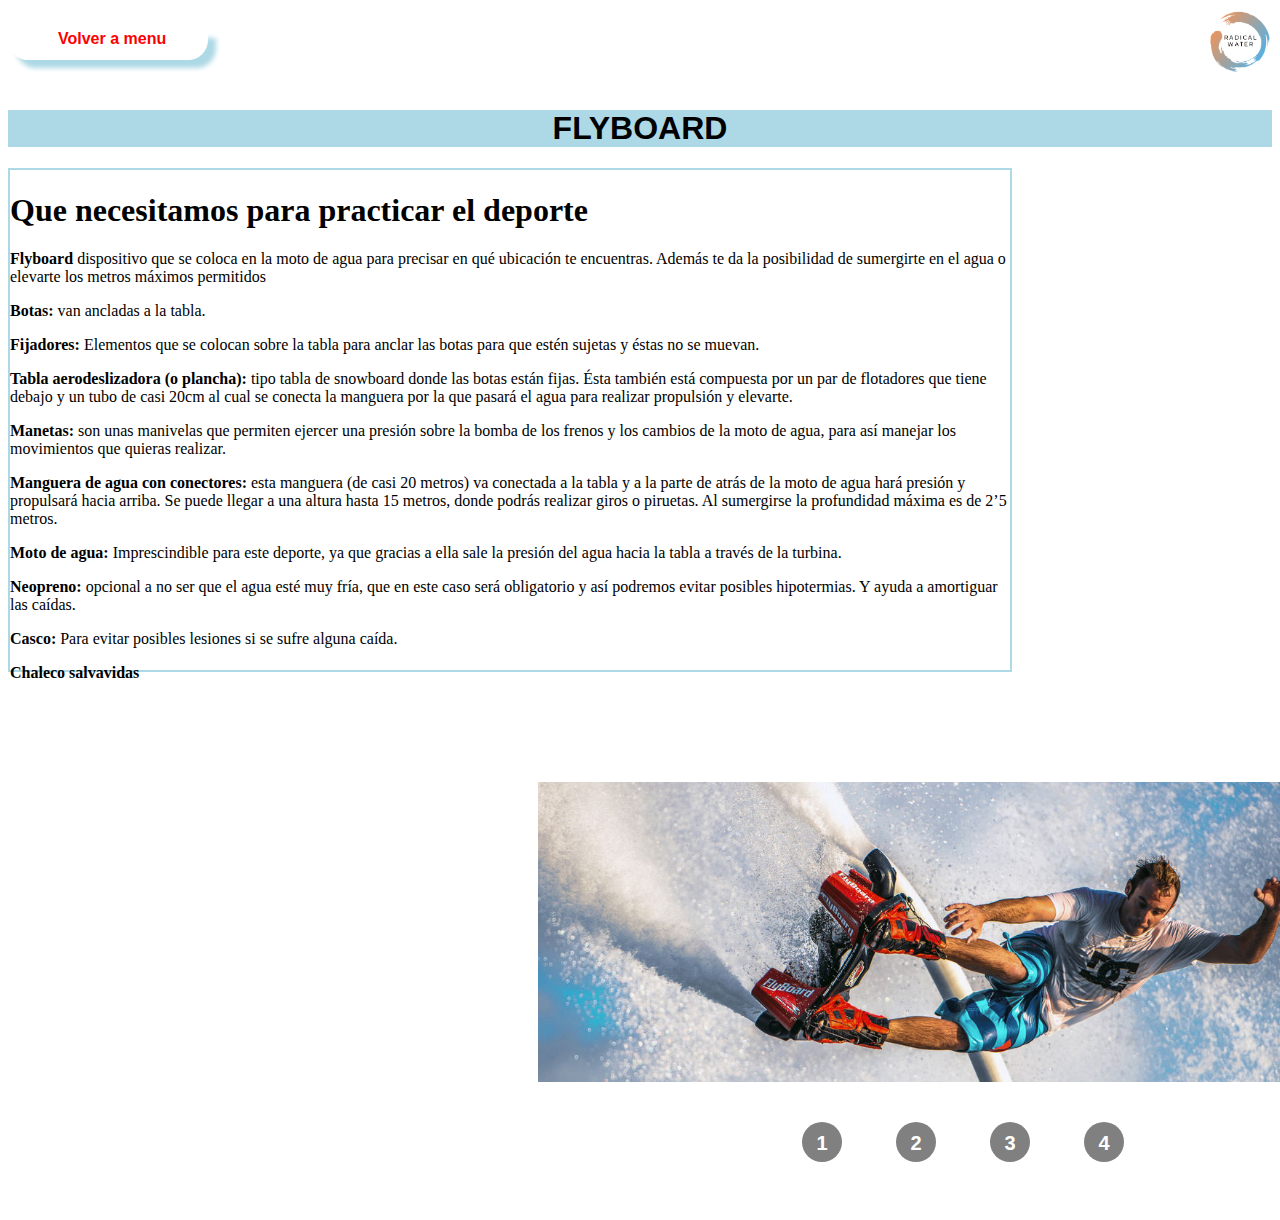
<file: deporte1f_/flyboard.html>
<!DOCTYPE html>
<html lang="es">
	<head>

	<meta charset="utf-8">
	<meta name="viewport" content="width=device-width, initial-scale=1">

	<link rel="shortcut icon" href="logo.png">
	
	<title> FLYBOARD </title>

	<link rel="stylesheet" type="text/css" href="flyboard.css">

	</head>

		<body>

            <header>
                    <img alt="prin" src="logo.png">
                    <div class="inicio">
                    <a href="../index.html">Volver a menu </a>
                    </div>
            </header>

            
        <div class="titulo">

        <h1>FLYBOARD</h1>

        </div>  
        
        <div class="texto">
            <h1> Que necesitamos para practicar el deporte </h1>

        <p> <strong> Flyboard </strong>  dispositivo que se coloca en la moto de agua para precisar en qué ubicación te encuentras. Además te da la posibilidad de sumergirte en el agua o elevarte los metros máximos permitidos </p>

        <p> <strong> Botas:</strong> van ancladas a la tabla. </p>

        <p> <strong> Fijadores:</strong> Elementos que se colocan sobre la tabla para anclar las botas para que estén sujetas y éstas no se muevan. </p>

        <p> <strong> Tabla aerodeslizadora (o plancha):</strong> tipo tabla de snowboard donde las botas están fijas. Ésta también está compuesta por un par de flotadores que tiene debajo y un tubo de casi 20cm al cual se conecta la manguera por la que pasará el agua para realizar propulsión y elevarte. </p>


        <p> <strong> Manetas: </strong> son unas manivelas que permiten ejercer una presión sobre la bomba de los frenos y los cambios de la moto de agua, para así manejar los movimientos que quieras realizar. </p>


        <p> <strong> Manguera de agua con conectores: </strong> esta manguera (de casi 20 metros) va conectada a la tabla y a la parte de atrás de la moto de agua hará presión y propulsará hacia arriba. Se puede llegar a una altura hasta 15 metros, donde podrás realizar giros o piruetas. Al sumergirse la profundidad máxima es de 2’5 metros. </p>


        <p> <strong> Moto de agua: </strong>  Imprescindible para este deporte, ya que gracias a ella sale la presión del agua hacia la tabla a través de la turbina. </p>

        <p> <strong> Neopreno: </strong> opcional a no ser que el agua esté muy fría, que en este caso será obligatorio y así podremos evitar posibles hipotermias. Y ayuda a amortiguar las caídas.</p>

        <p> <strong> Casco: </strong> Para evitar posibles lesiones si se sufre alguna caída. </p>

        <p> <strong> Chaleco salvavidas </strong></p>

        </div>


        <div class="container">
  
  <ul class="slider">

    <li id="slide1">
      <img alt="fly1" src="flyboard1.jpg">
    </li>

    <li id="slide2">
      <img alt="fy2" src="flyboard2.jpg">
    </li>

    <li id="slide3">
      <img alt="fly3" src="flyboard3.jpg">
    </li>

    <li id="slide4">
      <img alt="fly4" src="flyboard4.jpg">
    </li>
  </ul>
  
  <ul class="menu">
    <li>
      <a href="#slide1"> 1 </a>
    </li>
    <li>
      <a href="#slide2"> 2 </a>
    </li>
     <li>
      <a href="#slide3"> 3 </a>
    </li>
    <li>
      <a href="#slide4"> 4 </a>
    </li>
  </ul>
  
</div>




		</body>



</html>
</file>
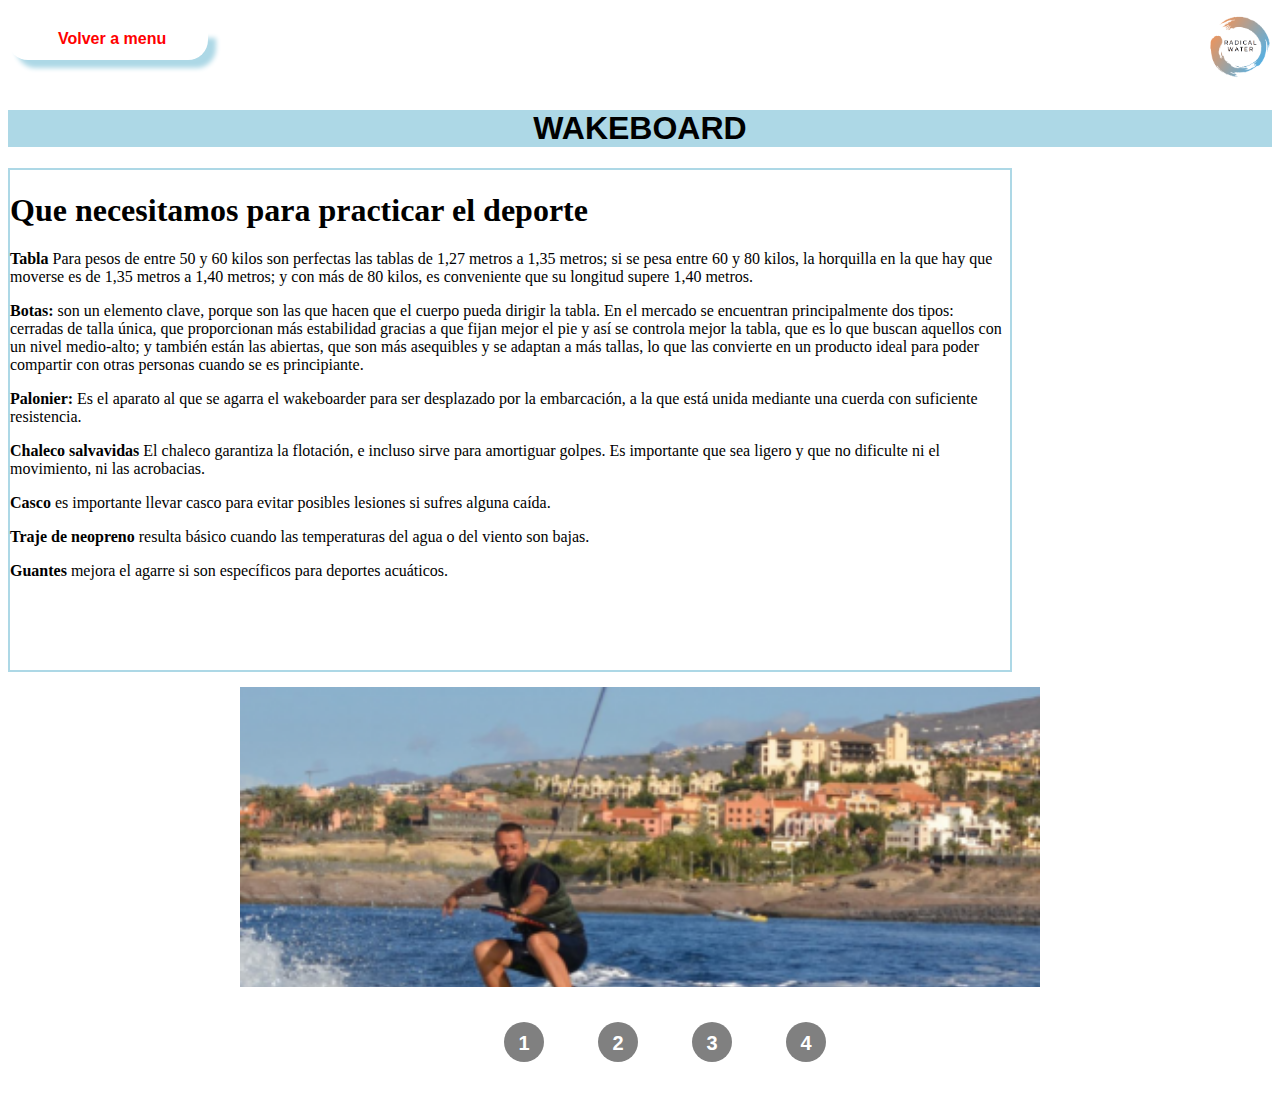
<file: deporte2w_/wakeboard.html>
<!DOCTYPE html>
  <html lang="es">
    <head>

    <meta charset="utf-8">
    <meta name="viewport" content="width=device-width, initial-scale=1">

    <link rel="shortcut icon" href="logo.png">
    
    <title> WAKEBOARD </title>

    <link rel="stylesheet" type="text/css" href="wakeboard.css">

    </head>

      <body>

              <header>
                      <img alt="prin" src="logo.png">
                      <div class="inicio">
                      <a href="../index.html">Volver a menu </a>
                      </div>
              </header>
              
          <div class="titulo">

          <h1> WAKEBOARD </h1>

          </div>  
          
          <div class="texto">
            
              <h1> Que necesitamos para practicar el deporte </h1>

          <p> <strong> Tabla </strong>  Para pesos de entre 50 y 60 kilos son perfectas las tablas de 1,27 metros a 1,35 metros; si se pesa entre 60 y 80 kilos, la horquilla en la que hay que moverse es de 1,35 metros a 1,40 metros; y con más de 80 kilos, es conveniente que su longitud supere 1,40 metros.  </p>

          <p> <strong> Botas:</strong> son un elemento clave, porque son las que hacen que el cuerpo pueda dirigir la tabla. En el mercado se encuentran principalmente dos tipos: cerradas de talla única, que proporcionan más estabilidad gracias a que fijan mejor el pie y así se controla mejor la tabla, que es lo que buscan aquellos con un nivel medio-alto; y también están las abiertas, que son más asequibles y se adaptan a más tallas, lo que las convierte en un producto ideal para poder compartir con otras personas cuando se es principiante. </p>

          <p> <strong> Palonier:</strong> Es el aparato al que se agarra el wakeboarder para ser desplazado por la embarcación, a la que está unida mediante una cuerda con suficiente resistencia. </p>

          <p> <strong> Chaleco salvavidas </strong> El chaleco garantiza la flotación, e incluso sirve para amortiguar golpes. Es importante que sea ligero y que no dificulte ni el movimiento, ni las acrobacias. </p>


          <p> <strong> Casco </strong> es importante llevar casco para evitar posibles lesiones si sufres alguna caída. </p>


          <p> <strong> Traje de neopreno </strong> resulta básico cuando las temperaturas del agua o del viento son bajas. </p>


          <p> <strong> Guantes </strong> mejora el agarre si son específicos para deportes acuáticos.  </p>

          </div>


  <div class="container">
    
    <ul class="slider">

      <li id="slide1">
        <img alt="fly1" src="wakeboard1.png">
      </li>

      <li id="slide2">
        <img alt="fly2" src="wakeboard2.jpg">
      </li>

      <li id="slide3">
        <img alt="fly3" src="wakeboard3.jpg">
      </li>

      <li id="slide4">
        <img alt="fly4" src="wakeboard4.jpg">
      </li>
    </ul>
    
    <ul class="menu">
      <li>
        <a href="#slide1"> 1 </a>
      </li>
      <li>
        <a href="#slide2"> 2 </a>
      </li>
      <li>
        <a href="#slide3"> 3 </a>
      </li>
      <li>
        <a href="#slide4"> 4 </a>
      </li>
    </ul>
    
  </div>

      </body>



  </html>
</file>
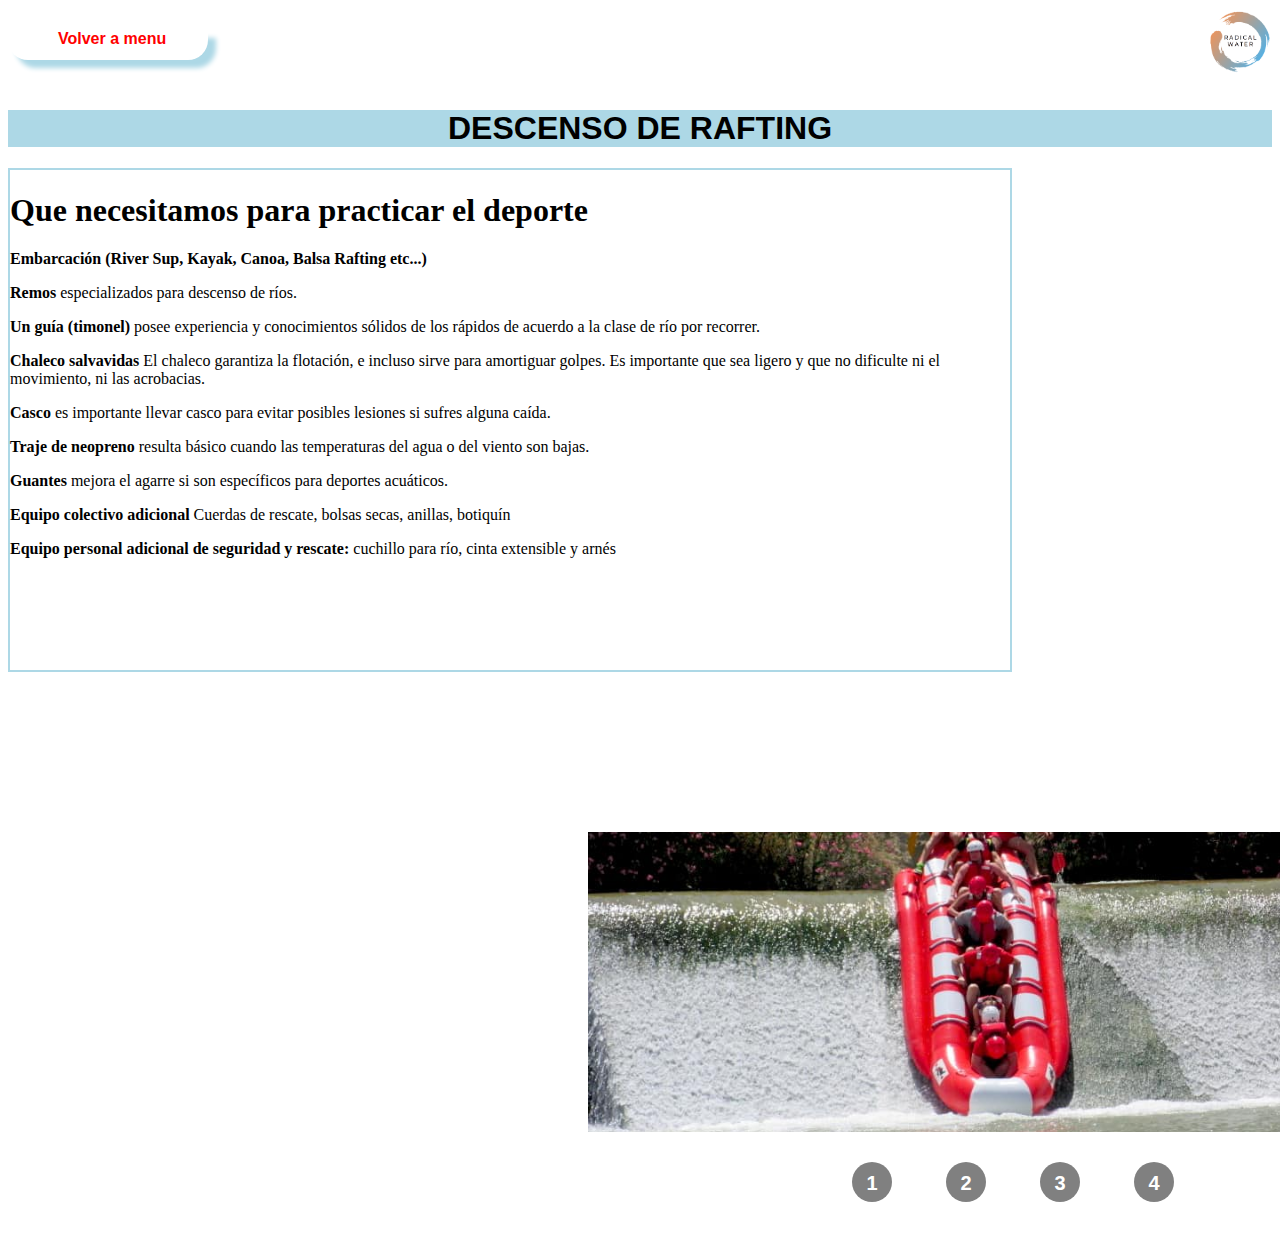
<file: deporte3d_/d_rafting.html>
<!DOCTYPE html>
<html lang="es">
	<head>

	<meta charset="utf-8">
	<meta name="viewport" content="width=device-width, initial-scale=1">

	<link rel="shortcut icon" href="logo.png">
	
	<title> DESCENSO DE RAFTING </title>

	<link rel="stylesheet" type="text/css" href="d_rafting.css">

	</head>

		<body>

            <header>
                    <img alt="prin" src="logo.png">
                    <div class="inicio">
                    <a href="../index.html">Volver a menu </a>
                    </div>
            </header>
            
        <div class="titulo">

        <h1> DESCENSO DE RAFTING </h1>

        </div>  
        
        <div class="texto">
             <h1> Que necesitamos para practicar el deporte </h1>

         <p> <strong> Embarcación (River Sup, Kayak, Canoa, Balsa Rafting etc...)</strong></p>
         
         <p> <strong> Remos </strong> especializados para descenso de ríos.</p>
         
         <p> <strong> Un guía (timonel) </strong> posee experiencia y conocimientos sólidos de los rápidos de acuerdo a la clase de río por recorrer.</p>
         
         <p> <strong> Chaleco salvavidas </strong> El chaleco garantiza la flotación, e incluso sirve para amortiguar golpes. Es importante que sea ligero y que no dificulte ni el movimiento, ni las acrobacias. </p>

         <p> <strong> Casco </strong> es importante llevar casco para evitar posibles lesiones si sufres alguna caída. </p>

        <p> <strong> Traje de neopreno </strong> resulta básico cuando las temperaturas del agua o del viento son bajas. </p>

        <p> <strong> Guantes </strong> mejora el agarre si son específicos para deportes acuáticos. </p>

         <p> <strong> Equipo colectivo adicional </strong> Cuerdas de rescate, bolsas secas, anillas, botiquín</p>

         <p> <strong> Equipo personal adicional de seguridad y rescate: </strong> cuchillo para río, cinta extensible y arnés </p>

         </div>


<div class="container">
  
  <ul class="slider">

    <li id="slide1">
      <img alt="fly1" src="d_rafting1.jpg">
    </li>

    <li id="slide2">
      <img alt="fly2" src="d_rafting2.jpg">
    </li>

    <li id="slide3">
      <img alt="fly3" src="d_rafting3.jpg">
    </li>

    <li id="slide4">
      <img alt="fly4" src="d_rafting4.jpg">
    </li>
  </ul>
  
  <ul class="menu">
    <li>
      <a href="#slide1"> 1 </a>
    </li>
    <li>
      <a href="#slide2"> 2 </a>
    </li>
     <li>
      <a href="#slide3"> 3 </a>
    </li>
    <li>
      <a href="#slide4"> 4 </a>
    </li>
  </ul>
  
</div>


		</body>



</html>
</file>
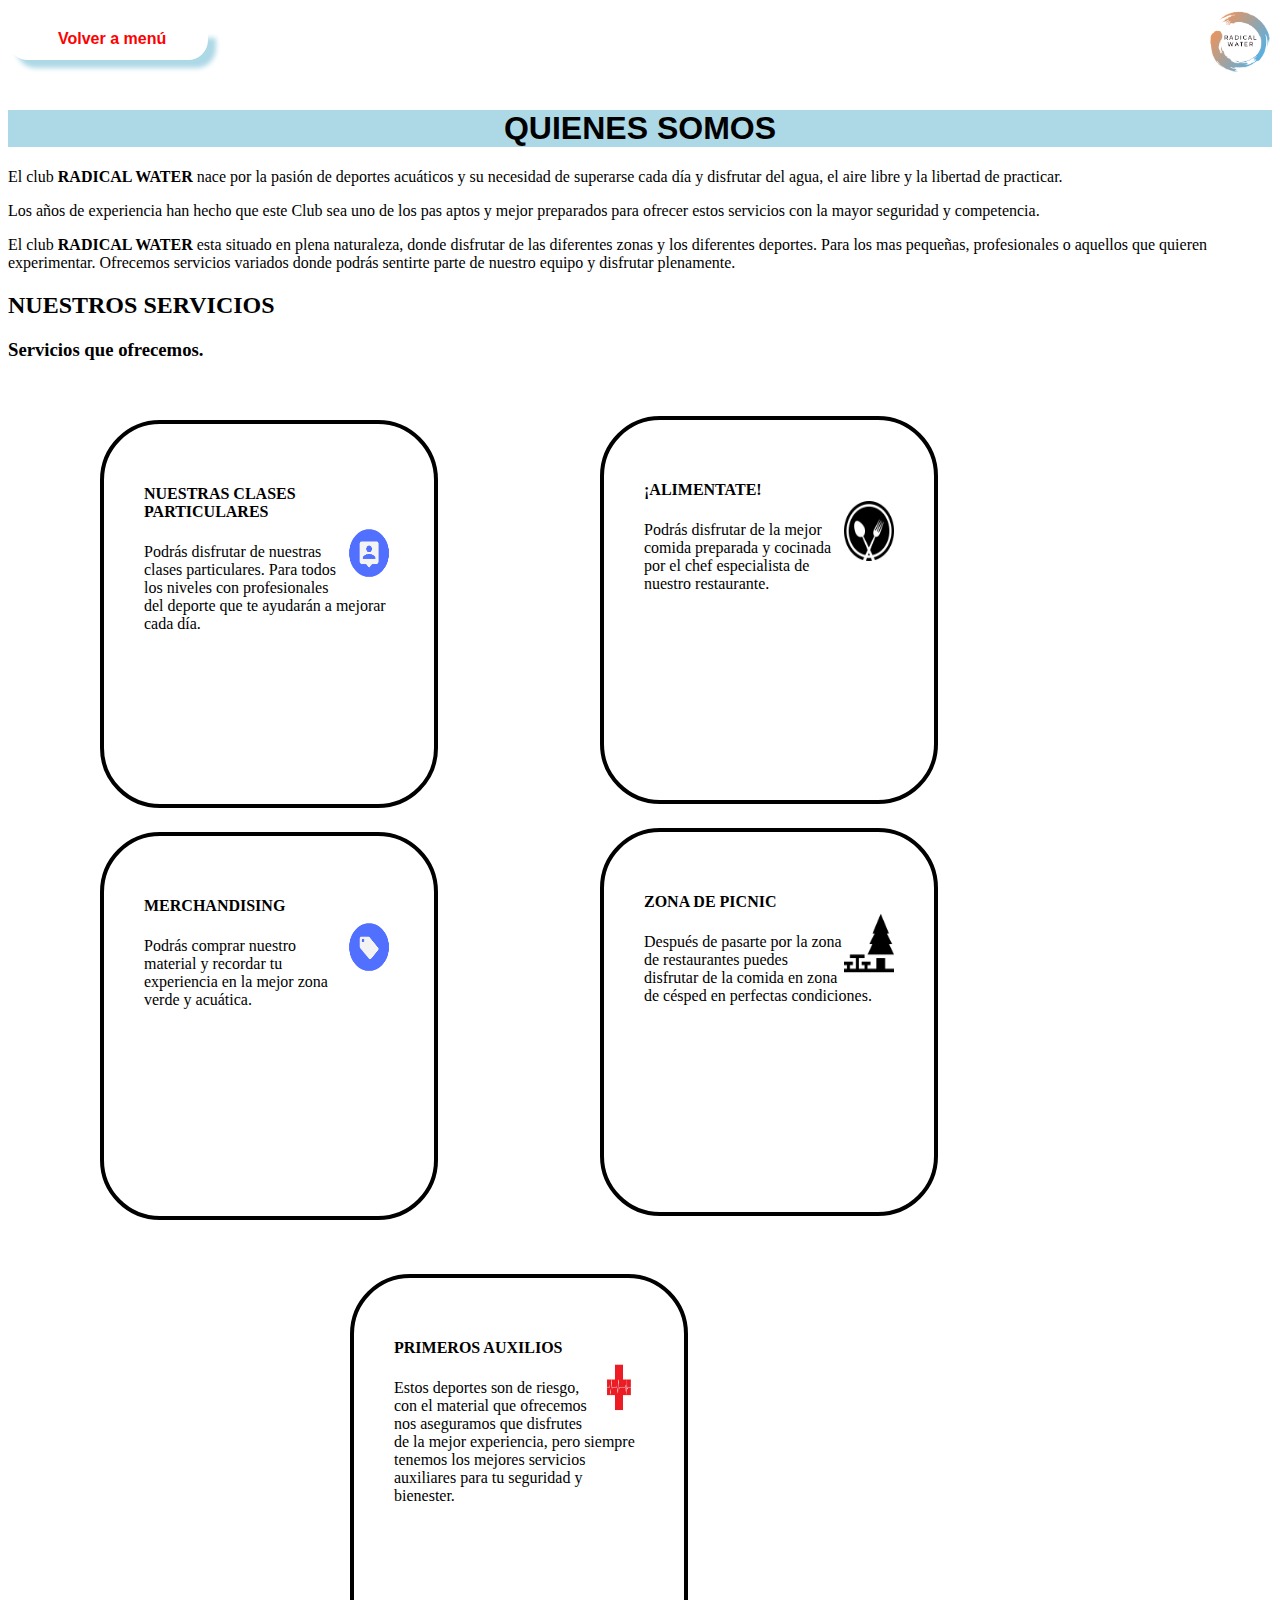
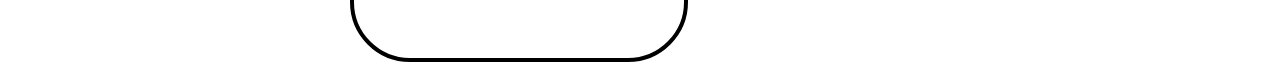
<file: quienessomos_/quienessomos.html>
<!DOCTYPE html>
<html lang="es">
    <head>

    <meta charset="utf-8">
    <meta name="viewport" content="width=device-width, initial-scale=1">

    <link rel="shortcut icon" href="logo.png">
    
    <title> QUIENES SOMOS </title>

    <link rel="stylesheet" type="text/css" href="quienessomos.css">

    </head>

        <body>

            <header>
                    <img alt="prin" src="logo.png">
                    <div class="inicio">
                    <a href="../index.html">Volver a menú </a>
                    </div>
            </header>

            
        <div class="titulo">

        <h1> QUIENES SOMOS </h1>

        </div> 

  <p> El club  <strong> RADICAL WATER </strong>  nace por la pasión de deportes acuáticos y su necesidad de superarse cada día y disfrutar del agua, el aire libre y la libertad de practicar. </p>

  <p> Los años de experiencia han hecho que este Club sea uno de los pas aptos y mejor preparados para ofrecer estos servicios con la mayor seguridad y competencia. </p>

  <p> El club <strong> RADICAL WATER </strong> esta situado en plena naturaleza, donde disfrutar de las diferentes zonas y los diferentes deportes. Para los mas pequeñas, profesionales o aquellos que quieren experimentar. Ofrecemos servicios variados donde podrás sentirte parte de nuestro equipo y disfrutar plenamente. </p>





<h2 class="title_container"> NUESTROS SERVICIOS </h2>
           
<h3 class="sub_title_container"> Servicios que ofrecemos.</h3>


<div class="nuestros_servicios">

    <div class="servicios">

<div class="clases_particulares">

    <h4 class="service-heading"> NUESTRAS CLASES PARTICULARES </h4>

              <img alt="ic5" class="iconos" src="teacher.png">
        

        <p class="text-muted"> Podrás disfrutar de nuestras clases particulares. 
        Para todos los niveles con profesionales del deporte que te ayudarán a mejorar cada día.</p>
 </div>
 <br>
 <br>

<div class="comida">

    <h4 class="comida_material"> ¡ALIMENTATE! </h4>

              <img alt="ic3" class="iconos" src="comida.png">
        

        <p class="text-muted"> Podrás disfrutar de la mejor comida preparada y cocinada por el chef especialista de nuestro restaurante. </p>
</div>
 <br>
 <br>

<div class="merchandising">

    <h4 class="merchandising_material"> MERCHANDISING </h4>

              <img alt="ic2" class="iconos" src="merchandising.png">
        

        <p class="text-muted"> Podrás comprar nuestro material y recordar tu experiencia en la mejor zona verde y acuática. </p>
</div>
 <br>
 <br>

<div class="picnic">

    <h4 class="picnic_material"> ZONA DE PICNIC </h4>

              <img alt="ic1" class="iconos" src="picnic.png">
        

        <p class="text-muted"> Después de pasarte por la zona de restaurantes puedes disfrutar de la comida en zona de césped en perfectas condiciones. </p>
</div>
 <br>
 <br>

<div class="primerosauxilios">

    <h4 class="primeros_auxilios_material"> PRIMEROS AUXILIOS </h4>

              <img alt="ic4" class="iconos" src="primeros_auxilios.jpg">
        

        <p class="text-muted"> Estos deportes son de riesgo, con el material que ofrecemos nos aseguramos que disfrutes de la mejor experiencia, pero siempre tenemos los mejores servicios auxiliares para tu seguridad y bienester. </p>
</div>
 <br>
 <br>

</div>
</div>


</body>

</html>
</file>
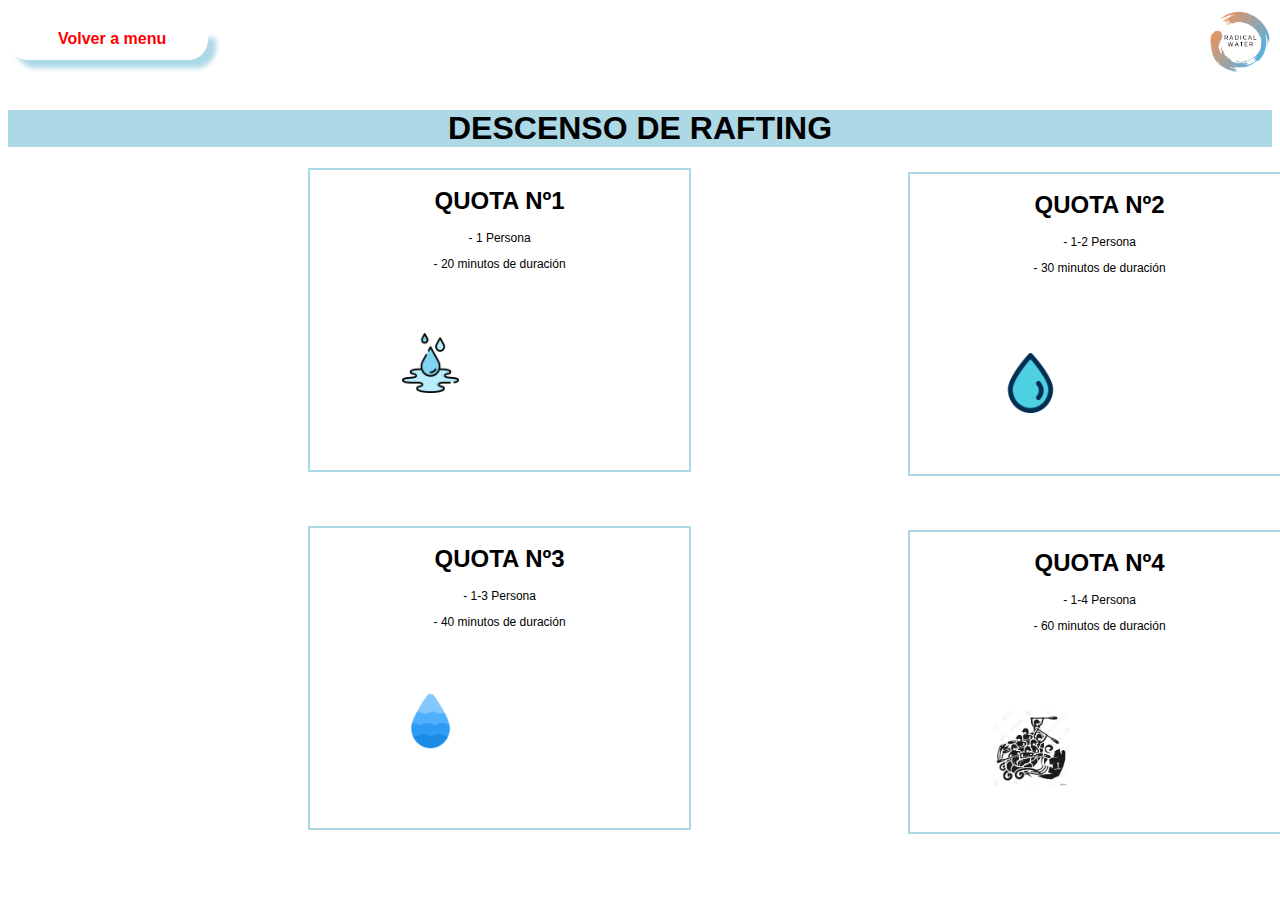
<file: quota/quota.html>
<!DOCTYPE html>
<html lang="es">
	<head>

	<meta charset="utf-8">
	<meta name="viewport" content="width=device-width, initial-scale=1">

	<link rel="shortcut icon" href="logo.png">
	
	<title> DESCENSO DE RAFTING </title>

	<link rel="stylesheet" type="text/css" href="quota.css">

	</head>

		<body>

            <header>
                    <img alt="prin" src="logo.png">
                    <div class="inicio">
                    <a href="../index.html">Volver a menu </a>
                    </div>
            </header>
            
        <div class="titulo">

        <h1> DESCENSO DE RAFTING </h1>

        </div>  
        
        <div class="texto">

             <h1> QUOTA Nº1 </h1>

        <p>- 1 Persona </p>
        <p>- 20 minutos de duración </p>
        
        <img class="ic1" alt="icono" src="1.png">

        </div>

        <div class="texto1">

          <h1> QUOTA Nº2 </h1>

          <p>- 1-2 Persona </p>
          <p>- 30 minutos de duración </p>

          <img class="ic2" alt="icono2" src="2.png">

     </div>

     <div class="texto2">

      <h1> QUOTA Nº3 </h1>

      <p>- 1-3 Persona </p>
      <p>- 40 minutos de duración </p>

      <img class="ic3" alt="icono3" src="3.png">

 </div>

 <div class="texto3">

  <h1> QUOTA Nº4 </h1>

  <p>- 1-4 Persona </p>
  <p>- 60 minutos de duración </p>

  <img class="ic4" alt="icono4" src="4.png">

</div>




		</body>


</html>
</file>
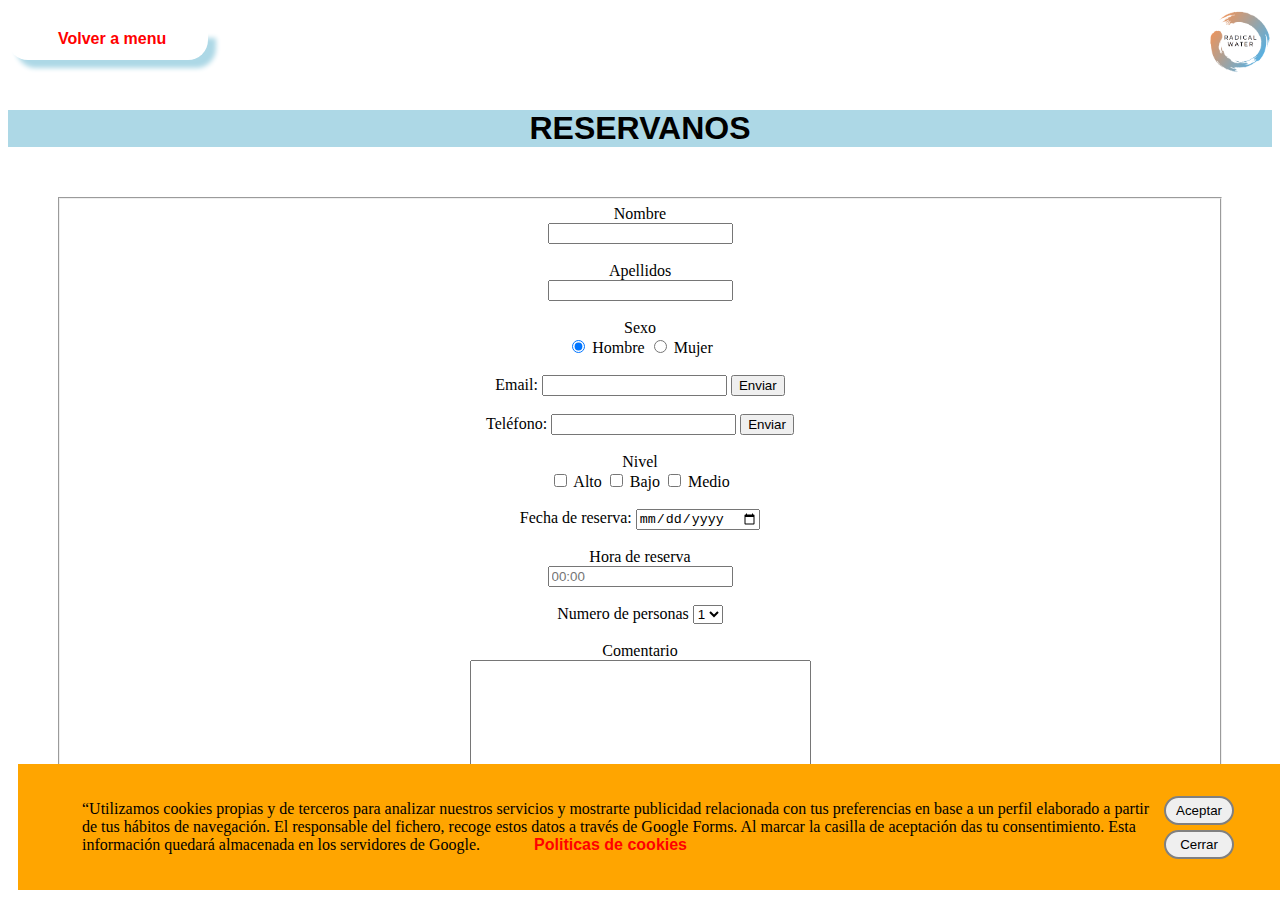
<file: reservanos_/reservanos.html>
<!DOCTYPE html>
<html lang="es">
	<head>

	<meta charset="utf-8">
	<meta name="viewport" content="width=device-width, initial-scale=1">
	
	<title> RESERVANOS </title>

	<link rel="shortcut icon" href="logo.png">

	<link rel="stylesheet" type="text/css" href="reservanos.css">

</head>

<body>

        <header>
                <img alt="prin" src="logo.png">

                <div class="inicio">
                <a href="../index.html"> Volver a menu </a>
                </div>

        </header>

            
        <div class="titulo">

        <h1> RESERVANOS </h1>

        </div>  
        

		
			<form action="reserva.php" method="post">
				  <fieldset>

				Nombre <br>
				<input type="text" name="nombre" value="">
				<br>
				<br>


				Apellidos <br>
				<input type="text" name="nombre" value="">
				<br>
				<br>


				Sexo <br>
				<input type="radio" name="sexo" value="hombre" checked="checked"> Hombre
				<input type="radio" name="sexo" value="mujer"> Mujer
				<br>
				<br>

				Email: <input type="email" name="email">
				<input type="submit" value="Enviar">
				<br>
				<br>

				Teléfono: <input type="tel" name="telefono">
		   		<input type="submit" value="Enviar">
		   		<br>
		   		<br>
			
						
				Nivel  <br>
				<input name="nivel_alto" type="checkbox" value="Alto"> Alto 
				<input name="nivel_bajo" type="checkbox" value="Bajoo"> Bajo 
				<input name="nivel_medio" type="checkbox" value="Medio"> Medio
				<br>
				<br>

				Fecha de reserva: <input type="date" name="fecha">
				<br>
				<br>

				Hora de reserva <br>
				<input type="text" name="hora" value="" placeholder="00:00"> 
				<br>
				<br>

				Numero de personas
				<span class="numero_personas"><select name="personas" class="control_select" aria-invalid="false">
					<option value="1">1</option>
					<option value="2">2</option>
					<option value="3">3</option>
					<option value="4">4</option>
					<option value="5">5</option>
					<option value="6">6</option>
				</select></span>
				<br>
				<br>

				Comentario <br>
				<span class="wpcf7-form-control-wrap comentario"><textarea name="comentario" cols="40" rows="10" class="wpcf7-form-control wpcf7-textarea" aria-invalid="false"></textarea></span>
				
				<br><br>

				<input type="reset" name="limpiar" value="Borrar datos del formulario">
				<input type="submit" name="guardar" value="Guardar Cambios">
			
				  </fieldset>
				  </form>

	<div class="cookies">

            <div class="contenedor-cookies">
                <div class="parrafo">
                <p> “Utilizamos cookies propias y de terceros para analizar nuestros servicios y mostrarte publicidad relacionada con tus preferencias en base a un perfil elaborado a partir de tus hábitos de navegación. 
                El responsable del fichero, recoge estos datos a través de Google Forms. Al marcar la casilla de aceptación das tu consentimiento. Esta información quedará almacenada en los servidores de Google. 

                    <a href="http://www.joserodriguez.info/bloc/politica-de-cookies">Politicas de cookies</a></p>
            </div>
    <div class="botones">
                        
        <button id="aceptar">Aceptar</button>
        <button id="cerrar">Cerrar</button>
     </div>

	 </div>
	 </div>
            <script>
                const btn_cerrar = document.querySelector('#cerrar')
                const btn_aceptar = document.querySelector('#aceptar')
                const cont_cookies = document.querySelector('.cookies')
                btn_cerrar.addEventListener('click', () => {
                    cont_cookies.style.bottom = '-200px'
                })
                btn_aceptar.addEventListener('click', () => {
                    cont_cookies.style.bottom = '-200px'
                })
            </script>


</body>



</html>
</file>
<file: deporte1f_/flyboard.css>
img{
    margin-top: -20px;
    float: right;
    width: 5%;
    height: 5%;
}
a{  
    font-family: Arial;
    text-decoration: none;
    font-weight: bold;
    color: red;
    margin-left: 50px;
}
.inicio{
    margin-top: 30px;
    border-bottom-right-radius: 20px;
    border-bottom-left-radius: 20px;
    box-shadow: 8px 8px 5px lightblue;
    width: 200px;
    height: 30px;
}
.titulo{
    margin-top: 50px;
    text-align: center;
    font-family: Arial;
    background-color: lightblue;
}
.texto{
    border: 2px solid lightblue;
    width: 1000px;
    height: 500px;
}

.container{
  margin-top: 100px;
  margin-left: 500px;
  background-color: white;
  width: 800px;
  padding: 30px;
}

ul, li {
    padding: 0;
    margin: 0;
    list-style: none;
}

ul.slider{
  position: relative;
  width: 800px;
  height: 300px;
}

ul.slider li {
    position: absolute;
    left: 0px;
    top: 0px;
    opacity: 0;
    width: inherit;
    height: inherit;
    transition: opacity .5s;
    background:#fff;
}

ul.slider li img{
  width: 100%;
  height: 300px;
  object-fit: cover;
}

ul.slider li:first-child {
    opacity: 1;
}

ul.slider li:target {
    opacity: 1;
}

.menu{
  text-align: center;
  margin: 20px;
}

.menu li{
  display: inline-block;
  text-align: center;
}

.menu li a{
  display: inline-block;
  color: white;
  text-decoration: none;
  background-color: grey;
  padding: 10px;
  width: 20px;
  height: 20px;
  font-size: 20px;
  border-radius: 100%;
}
</file>
<file: deporte2w_/wakeboard.css>
img{
  margin-top: -15px;
    float: right;
    width: 5%;
    height: 5%;
}
a{  
    font-family: Arial;
    text-decoration: none;
    font-weight: bold;
    color: red;
    margin-left: 50px;
}
.inicio{
    margin-top: 30px;
    border-bottom-right-radius: 20px;
    border-bottom-left-radius: 20px;
    box-shadow: 8px 8px 5px lightblue;
    width: 200px;
    height: 30px;
}
.titulo{
    margin-top: 50px;
    text-align: center;
    font-family: Arial;
    background-color: lightblue;
}
.texto{
    border: 2px solid lightblue;
    width: 1000px;
    height: 500px;
}

.container{
  margin: auto;
  background-color: white;
  width: 800px;
  padding: 30px;
}

ul, li {
    padding: 0;
    margin: 0;
    list-style: none;
}

ul.slider{
  position: relative;
  width: 800px;
  height: 300px;
}

ul.slider li {
    position: absolute;
    left: 0px;
    top: 0px;
    opacity: 0;
    width: inherit;
    height: inherit;
    transition: opacity .5s;
    background:#fff;
}

ul.slider li img{
  width: 100%;
  height: 300px;
  object-fit: cover;
}

ul.slider li:first-child {
    opacity: 1; /*Mostramos el primer <li>*/
}

ul.slider li:target {
    opacity: 1; /*Mostramos el <li> del enlace que pulsemos*/
}

.menu{
  text-align: center;
  margin: 20px;
}

.menu li{
  display: inline-block;
  text-align: center;
}

.menu li a{
  display: inline-block;
  color: white;
  text-decoration: none;
  background-color: grey;
  padding: 10px;
  width: 20px;
  height: 20px;
  font-size: 20px;
  border-radius: 100%;
}
</file>
<file: deporte3d_/d_rafting.css>
img{
  margin-top: -20px;
    float: right;
    width: 5%;
    height: 5%;
}
a{  
    font-family: Arial;
    text-decoration: none;
    font-weight: bold;
    color: red;
    margin-left: 50px;
}
.inicio{
    margin-top: 30px;
    border-bottom-right-radius: 20px;
    border-bottom-left-radius: 20px;
    box-shadow: 8px 8px 5px lightblue;
    width: 200px;
    height: 30px;
}
.titulo{
    margin-top: 50px;
    text-align: center;
    font-family: Arial;
    background-color: lightblue;
}
.texto{
    border: 2px solid lightblue;
    width: 1000px;
    height: 500px;
}
.container{
  margin-top: 150px;
  margin-left: 550px;
  background-color: white;
  width: 800px;
  padding: 30px;
}

ul, li {
    padding: 0;
    margin: 0;
    list-style: none;
}

ul.slider{
  position: relative;
  width: 800px;
  height: 300px;
}

ul.slider li {
    position: absolute;
    left: 0px;
    top: 0px;
    opacity: 0;
    width: inherit;
    height: inherit;
    transition: opacity .5s;
    background:#fff;
}

ul.slider li img{
  width: 100%;
  height: 300px;
  object-fit: cover;
}

ul.slider li:first-child {
    opacity: 1;
}

ul.slider li:target {
    opacity: 1;
}

.menu{
  text-align: center;
  margin: 10px;
}

.menu li{
  display: inline-block;
  text-align: center;
}

.menu li a{
  display: inline-block;
  color: white;
  text-decoration: none;
  background-color: grey;
  padding: 10px;
  width: 20px;
  height: 20px;
  font-size: 20px;
  border-radius: 100%;
}
</file>
<file: quienessomos_/quienessomos.css>
img{
    margin-top: -20px;
    float: right;
    width: 5%;
    height: 5%;
}
.iconos{
    float: right;
    width: 20%;
    height: 20%;
}
a{  
    font-family: Arial;
    text-decoration: none;
    font-weight: bold;
    color: red;
    margin-left: 50px;
}
.inicio{
    margin-top: 30px;
    border-bottom-right-radius: 20px;
    border-bottom-left-radius: 20px;
    box-shadow: 8px 8px 5px lightblue;
    width: 200px;
    height: 30px;
}
.titulo{
    margin-top: 50px;
    text-align: center;
    font-family: Arial;
    background-color: lightblue;
}
.cabecera{
    background-color: lightblue;
    display: block;
    height: 140px;
    width: 100%;
}
.cabecera li:hover{
    background-color: orange;
}
.cabecera ul li{
    font-size: 20px;
    display: inline-block;
    list-style: none;
    margin: 5px;
}
.cabecera a{
    text-decoration: none;
    color: black;
    padding: 20px;
}
.lista{ 
    font-size: 19px;
    margin-top: 20px;
    padding: 10px;
    margin-right: 190px;
    float: right;
}
.clases_particulares{
 	border: 4px solid;
 	padding: 40px;
 	display: inline-block;
    width:250px ; 
    height:300px;
    border-radius: 60px; 
    position: absolute;
    left: 100px;
    margin-top: 40px;
}
.comida{  
    border: 4px solid;
    padding: 40px;
    display: inline-block;
    width:250px; 
    height:300px;
    border-radius: 60px; 
    position: absolute;
    left: 600px;
}
.merchandising{
 	border: 4px solid;
 	padding: 40px;
 	margin-right: 1500px;
 	display: inline-block;
    width:250px; 
    height:300px;
    border-radius: 60px; 
    position: absolute;
    left: 100px;
    margin-top: 380px;
}

.picnic {
    border: 4px solid;
    padding: 40px;
    display: inline-block;
    width:250px; 
    height:300px;
    border-radius: 60px; 
    position: absolute;
    left: 600px;
    margin-top: 340px;
}

.primerosauxilios{
    border: 4px solid;
    padding: 40px;
    display: inline-block;
    width:250px; 
    height:300px;
    border-radius: 60px; 
    position: absolute;
    left: 350px;
    margin-top: 750px;
}
</file>
<file: quota/quota.css>
body{
  font-family: Arial;
}
img{
    margin-top: -20px;
      float: right;
      width: 5%;
      height: 5%;
  }
  a{  
      font-family: Arial;
      text-decoration: none;
      font-weight: bold;
      color: red;
      margin-left: 50px;
  }
  .inicio{
      margin-top: 30px;
      border-bottom-right-radius: 20px;
      border-bottom-left-radius: 20px;
      box-shadow: 8px 8px 5px lightblue;
      width: 200px;
      height: 30px;
  }
  .titulo{
      margin-top: 50px;
      text-align: center;
      font-family: Arial;
      background-color: lightblue;
  }
.texto{
  font-size: 12px;
  margin-left: 300px;
  text-align: center;
  border: 2px solid lightblue;
  width: 30%;
  height: 300px;
}
.texto1{
  font-size: 12px;
  margin-top: -300px;
  margin-left: 900px;
  text-align: center;
  border: 2px solid lightblue;
  width: 30%;
  height: 300px;
}
.texto2{
  font-size: 12px;
  margin-top: 50px;
  margin-left: 300px;
  text-align: center;
  border: 2px solid lightblue;
  width: 30%;
  height: 300px;
}
.texto3{
  font-size: 12px;
  margin-top: -300px;
  margin-left: 900px;
  text-align: center;
  border: 2px solid lightblue;
  width: 30%;
  height: 300px;
}
.ic1{
  margin-right: 230px;
  margin-top: 50px;
  width: 15%;
  height: 20%;
}
.ic2{
  margin-top: -40px;
  margin-right: 230px;
  width: 15%;
  height: 20%;
}.ic3{
  margin-right: 230px;
  margin-top: 50px;
  width: 15%;
  height: 20%;
}.ic4{
  margin-right: 220px;
  margin-top: -40px;
  width: 20%;
  height: 25%;
}
</file>
<file: reservanos_/reservanos.css>
img{
    margin-top: -20px;
    float: right;
    width: 5%;
    height: 5%;
}
a{  
    font-family: Arial;
    text-decoration: none;
    font-weight: bold;
    color: red;
    margin-left: 50px;
}
.inicio{
    margin-top: 30px;
    border-bottom-right-radius: 20px;
    border-bottom-left-radius: 20px;
    box-shadow: 8px 8px 5px lightblue;
    width: 200px;
    height: 30px;
}
.titulo{
    margin-top: 50px;
    text-align: center;
    font-family: Arial;
    background-color: lightblue;
}
.texto{
    border: 2px solid lightblue;
    width: 1000px;
    height: 500px;
}

fieldset {
	margin: 50px; 
	text-align: center; /*centrar el texto dentro de un cuadro de fieldset*/
}
.cabecera{
    display: block;
    height: 140px;
    width: 100%;
}
.cookies{
    margin:10px;
    position: fixed;
    bottom: 0;
    background-color: orange;
    width: 100%;
    display: flex;
    justify-content: center;
}
.cookies .contenedor-cookies{
    padding: 20px 0;
    max-width: 90%;
    display: flex;
    align-items: center;
}
.cookies .contenedor-cookies .parrafo p{
    color: black;
}
.cookies .contenedor-cookies .parrafo a{
    color: red;
}
.cookies .contenedor-cookies .botones{
    display: flex;
    flex-direction: column;
}
.cookies .contenedor-cookies .botones button{
    color: black;
    border: 2px solid gray;
    padding: 5px 10px;
    border-radius: 30px;
}
.cookies .contenedor-cookies .botones button:hover{
    background-color: lightblue;
}
.cookies .contenedor-cookies .botones button:last-child{
    margin-top: 5px;
}
</file>
